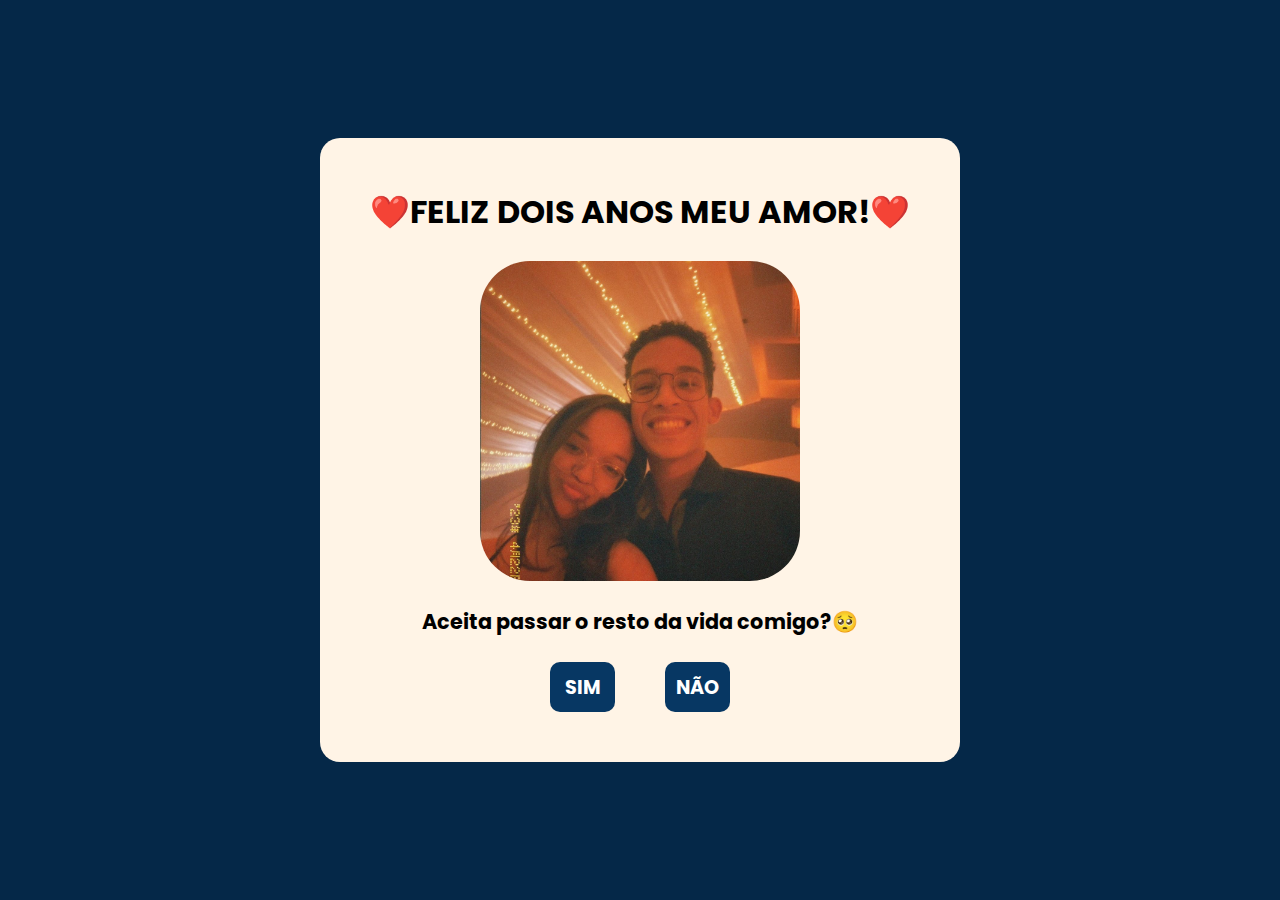
<file: index.html>
<!DOCTYPE html>
<html lang="pt-BR">
  <head>
    <meta charset="UTF-8">
    <meta name="viewport" content="width=device-width, initial-scale=1.0">
    <link rel="stylesheet" href="assets/CSS/style.css" />
    <link rel="shortcut icon" href="assets/CSS/favicon.png" type="image/x-icon">
    <title>Feliz dois Anos de Namoro</title>
    
  </head>
    
  <body>
  
    <div class="container">
        
      <h1>❤️FELIZ DOIS ANOS MEU AMOR!❤️</h1>
      <img src="assets/images/foto1.jpg" alt="" class="foto1">
      <h3>Aceita passar o resto da vida comigo?🥺</h3>
      
      <div class="buttons">
        <button id="sim">SIM</button>
        <button onmouseover="fuja()" id="nao">NÃO</button>
      </div>
        
    </div>
    
    <script src="assets/JS/script.js"></script>
  </body>
</html>
</file>
<file: assets/CSS/style.css>
@import url('https://fonts.googleapis.com/css2?family=Poppins:wght@100;200;300;400;500&display=swap');

* {
  font-family: 'Poppins', sans-serif;
  margin: 0;
  padding: 0;
  box-sizing: border-box;
}

body {
  display: flex;
  height: 100vh;
  background-color: #052848;
  justify-content: center;
  align-items: center;
}

h1 {
  font-size: 2rem;
  padding-bottom: 25px;
}

h3 {
  font-size: 1.3rem;
  padding: 25px;
}

.container {
  display: flex;
  flex-direction: column;
  margin: auto;
  background-color: #FFF4E6;
  max-width: 650px;
  height: auto;
  border-radius: 20px;
  justify-content: center;
  align-items: center;
  text-align: center;
  padding: 50px;
}

.buttons {
  display: flex;
  justify-content: center;
  gap: 50px;
}

#sim {
  width: 65px;
  height: 50px;
  background-color: #073763;
  border: none;
  border-radius: 10px;
  color: white;
  cursor: pointer;
  font-weight: bold;
  font-size: 1.2rem;
}

#nao { 
  height: 50px;
  width: 65px;
  background-color: #073763;
  border: none;
  border-radius: 10px;
  color: white;
  cursor: pointer;
  font-weight: bold;
  font-size: 1.2rem;
}

.foto1 {
  width: 20rem;
  border-radius: 50px;
}

@media screen and (max-width: 768px) {
  .container {
    width: 100%;
    height: 100%;
    border-radius: 0;
    padding: 30px;
  }

  h1 {
    font-size: 1.5rem;
  }

  h3 {
    font-size: 1rem;
    padding: 15px;
  }

  .foto1 {
    width: 15rem;
    border-radius: 50px;
  }

  #sim,
  #nao {
    width: 50px;
    height: 40px;
    font-size: 1rem;
  }
}
</file>
